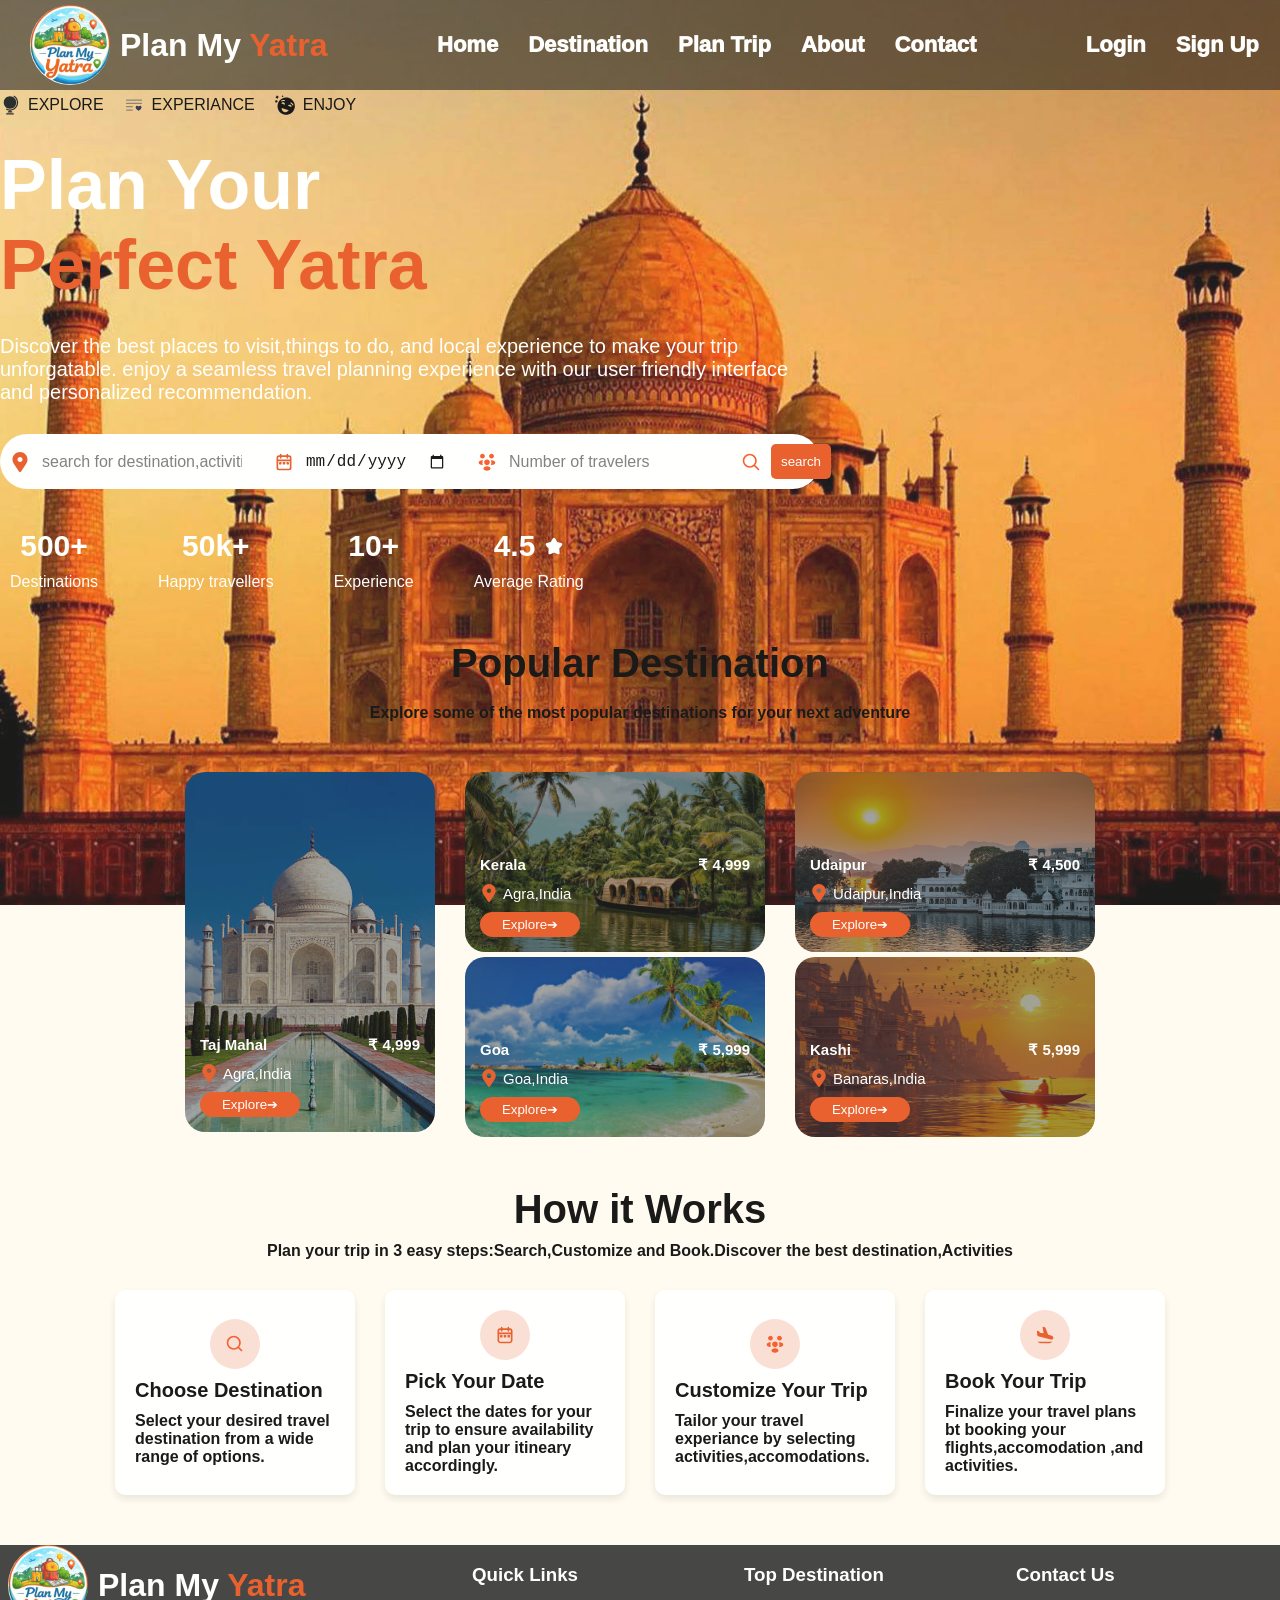
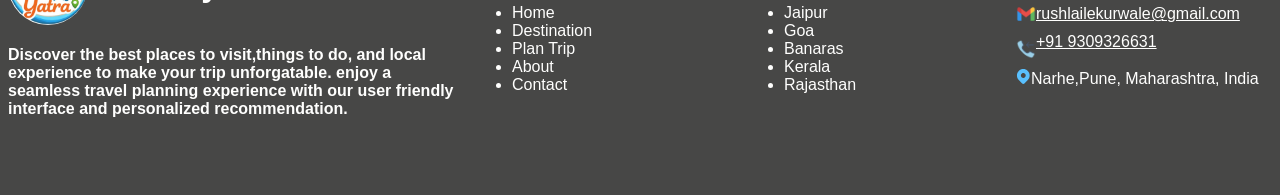
<file: index.html>
<!DOCTYPE html>
<html>

<head>
    <meta charset="UTF-8">
    <meta name="viewport" content="width=device-width, initial-scale=1.0">
    <title>Home</title>
    <link rel="stylesheet" href="./css/style.css">
    <link rel="stylesheet" href="./css/home.css">
    <link rel="stylesheet" href="./css/navbar.css">
    <link rel="stylesheet" href="./css/footer.css">
</head>

<body>
    <div class="main-hero-section">
        <!--Navbar-->
        <div class="main-container">
            <div class="img-container">
                <img src="./images/main-logo.jpg" alt="logo" class="main-logo">
                <h1 class="website-name">Plan My <span style="color: #E65018;">Yatra</span></h1>
            </div>
            <input type="checkbox" id="menu-toggle" class="menu-toggle">
            <label for="menu-toggle" class="hamburger">
                <img src="./images/hamburger.svg" height="30px" width="30px">
            </label>
            <div class="nav-menu">
                <a href="./index.html" class="menu">Home</a>
                <a href="./pages/destination.html" class="menu">Destination</a>
                <a href="./pages/plantrip.html" class="menu">Plan Trip</a>
                <a href="./pages/about.html" class="menu">About</a>
                <a href="./pages/contact.html" class="menu">Contact</a>
            </div>
            <div class="nav-menu">
                <a href="./pages/login.html" class="menu">Login</a>
                <a href="./pages/sign-up.html" class="menu">Sign Up</a>
            </div>
        </div>
        <!--Main Content-->
        <div class="main-content">
            <div class="highlighted-main-text">
                <span class="highlighted-text"><img src="./images/explore.svg" height="20px">EXPLORE</span>
                <span class="highlighted-text"><img src="./images/experience.svg" height="20px">EXPERIANCE</span>
                <span class="highlighted-text"><img src="./images/enjoy.svg.svg" height="20px">ENJOY</span>
            </div>
            <div class="sub-content">
                <span class="heading-1">Plan Your</span>
                <br />
                Perfect Yatra
            </div>
            <div class="main-info">
                Discover the best places to visit,things to do, and local experience to make your trip unforgatable.
                enjoy a seamless travel planning experience with our user friendly interface and personalized
                recommendation.
            </div>
            <div class="destination-container">
                <div class="destination-container-items">
                    <img src="./images/location.svg" alt="location" height="20px">
                    <input class="detination-input" type="text"
                        placeholder="search for destination,activities,or experience">
                </div>
                <div class="destination-container-items">
                    <img src="./images/date.svg" alt="date" height="20px">
                    <input class="detination-input" type="date">
                </div>
                <div class="destination-container-items">
                    <img src="./images/people.svg" alt="people" height="20px">
                    <input class="detination-input" type="number" placeholder="Number of travelers">
                </div>
                <div class="destination-container-items">
                    <img src="./images/search.svg" alt="search" height="20px">
                    <button class="btn-search">search</button>
                </div>
            </div>
            <div class="recommendation">
                <div class="recommendation-item">
                    <span class="recommendation-count">500+</span>
                    <span>Destinations</span>
                </div>
                <div class="recommendation-item">
                    <span class="recommendation-count">50k+</span>
                    <span>Happy travellers</span>
                </div>
                <div class="recommendation-item">
                    <span class="recommendation-count">10+</span>
                    <span>Experience</span>
                </div>
                <div class="recommendation-item">
                    <span class="recommendation-count">4.5 <img src="./images/star.svg" alt="rating"
                            height="20px"></span>
                    <span>Average Rating</span>
                </div>
            </div>
        </div>
        <!--Destination Section-->
        <div class="destination-section">
            <span class="destination-section-heading">Popular Destination</span>
            <br />
            <span class="destination-section-description">Explore some of the most popular destinations for your next
                adventure</span>
            <div class="destination-section-container">
                <div class="destination-section-item-1">
                    <div class="card-info">
                        <div class="card-top-info">
                            <span class="card-name">Taj Mahal</span>
                            <span class="card-price">₹ 4,999</span>
                        </div>
                        <div class="card-bottom-info">
                            <img src="./images/location.svg" alt="location" height="18px">
                            <span>Agra,India</span>
                        </div>
                        <button class="btn-book">Explore➔</button>
                    </div>

                </div>
                <div class="destination-section-item-2">
                    <div class="destination-section-item-2-sub-1">
                        <div class="card-info">
                            <div class="card-top-info">
                                <span class="card-name">Kerala</span>
                                <span class="card-price">₹ 4,999</span>
                            </div>
                            <div class="card-bottom-info">
                                <img src="./images/location.svg" alt="location" height="18px">
                                <span>Agra,India</span>
                            </div>
                            <button class="btn-book">Explore➔</button>
                        </div>
                    </div>
                    <div class="destination-section-item-2-sub-2">
                        <div class="card-info">
                            <div class="card-top-info">
                                <span class="card-name">Goa</span>
                                <span class="card-price">₹ 5,999</span>
                            </div>
                            <div class="card-bottom-info">
                                <img src="./images/location.svg" alt="location" height="18px">
                                <span>Goa,India</span>
                            </div>
                            <button class="btn-book">Explore➔</button>
                        </div>
                    </div>

                </div>
                <div class="destination-section-item-3">
                    <div class="destination-section-item-3-sub-1">
                        <div class="card-info">
                            <div class="card-top-info">
                                <span class="card-name">Udaipur</span>
                                <span class="card-price">₹ 4,500</span>
                            </div>
                            <div class="card-bottom-info">
                                <img src="./images/location.svg" alt="location" height="18px">
                                <span>Udaipur,India</span>
                            </div>
                            <button class="btn-book">Explore➔</button>
                        </div>
                    </div>
                    <div class="destination-section-item-3-sub-2">
                        <div class="card-info">
                            <div class="card-top-info">
                                <span class="card-name">Kashi</span>
                                <span class="card-price">₹ 5,999</span>
                            </div>
                            <div class="card-bottom-info">
                                <img src="./images/location.svg" alt="location" height="18px">
                                <span>Banaras,India</span>
                            </div>
                            <button class="btn-book">Explore➔</button>
                        </div>
                    </div>

                </div>
            </div>
        </div>
        <!--HOW IT WORKS-->

        <div class="work-section-container">
            <span class="work-section-heading">How it Works</span>
            <span class="work-section-description">Plan your trip in 3 easy steps:Search,Customize and Book.Discover the
                best destination,Activities </span>
            <div class="work-section-card-container">
                <div class="work-section-card-container-items">
                    <div class="work-session-card">
                        <img src="./images/search.svg" alt="search" height="20px" class="work-session-img">
                    </div>
                    <span class="work-card-heading">Choose Destination</span>
                    <span>Select your desired travel
                        destination from a wide range of
                        options.</span>
                </div>
                <div class="work-section-card-container-items">
                    <div class="work-session-card">
                        <img src="./images/date.svg" alt="search" height="20px" class="work-session-img">
                    </div>
                    <span class="work-card-heading">Pick Your Date</span>
                    <span>Select the dates for your trip to ensure availability and plan your itineary
                        accordingly.</span>
                </div>
                <div class="work-section-card-container-items">
                    <div class="work-session-card">
                        <img src="./images/people.svg" alt="search" height="20px" class="work-session-img">
                    </div>
                    <span class="work-card-heading">Customize Your Trip</span>
                    <span>Tailor your travel experiance by selecting activities,accomodations.</span>
                </div>
                <div class="work-section-card-container-items">
                    <div class="work-session-card">
                        <img src="./images/flight.svg" alt="search" height="20px" class="work-session-img">
                    </div>
                    <span class="work-card-heading">Book Your Trip</span>
                    <span>Finalize your travel plans bt booking your flights,accomodation ,and activities. </span>
                </div>
            </div>
        </div>
        <!--FOOTER-->
        <div class="footer-main-container">
            <div class="footer-menu-container">
                <div class="footer-child-item-1">
                    <div class="img-container">
                        <img src="./images/main-logo.jpg" alt="logo" class="main-logo">
                        <h1 class="website-name">Plan My <span style="color: #E65018;">Yatra</span></h1>
                    </div>
                    <h4>Discover the best places to visit,things to do, and local experience to make your trip
                        unforgatable. enjoy a seamless travel planning experience with our user friendly interface and
                        personalized recommendation.</h4>
                </div>
                <div class="footer-child-item">
                    <h3>Quick Links</h3>
                    <ul>
                        <li><a class="footer-links" href="./index.html"></a>Home</li>
                        <li><a class="footer-links" href="./pages/destination.html"></a>Destination</li>
                        <li><a class="footer-links" href="./pages/plantrip.html"></a>Plan Trip</li>
                        <li><a class="footer-links" href="./pages/about.html"></a>About</li>
                        <li><a class="footer-links" href="./pages/contact.html"></a>Contact</li>
                    </ul>
                </div>
                <div class="footer-child-item">
                    <h3>Top Destination</h3>
                    <ul>
                        <li><a class="footer-links">Jaipur</a></li>
                        <li><a class="footer-links">Goa</a></li>
                        <li><a class="footer-links">Banaras</a></li>
                        <li><a class="footer-links">Kerala</a></li>
                        <li><a class="footer-links">Rajasthan</a></li>
                    </ul>
                </div>
                <div class="footer-child-item">
                    <h3>Contact Us</h3>
                    <a href="mailto:rushlailekurwale@gmail.com" class="contact-link"><img src="./images/gmail-icon.png"
                            height="20px">rushlailekurwale@gmail.com</a>
                    <a href="tel:+919309326631" class="contact-link">
                        <img src="./images/call-icon.png" height="20px" style="margin-top: 15px;"> +91 9309326631
                    </a>
                    <a><img src="./images/location-icon.svg" style="margin-top: 10px;" height="15px">Narhe,Pune, Maharashtra,
                        India
                    </a>


                </div>
            </div>
        </div>
    </div>
</body>

</html>
</file>
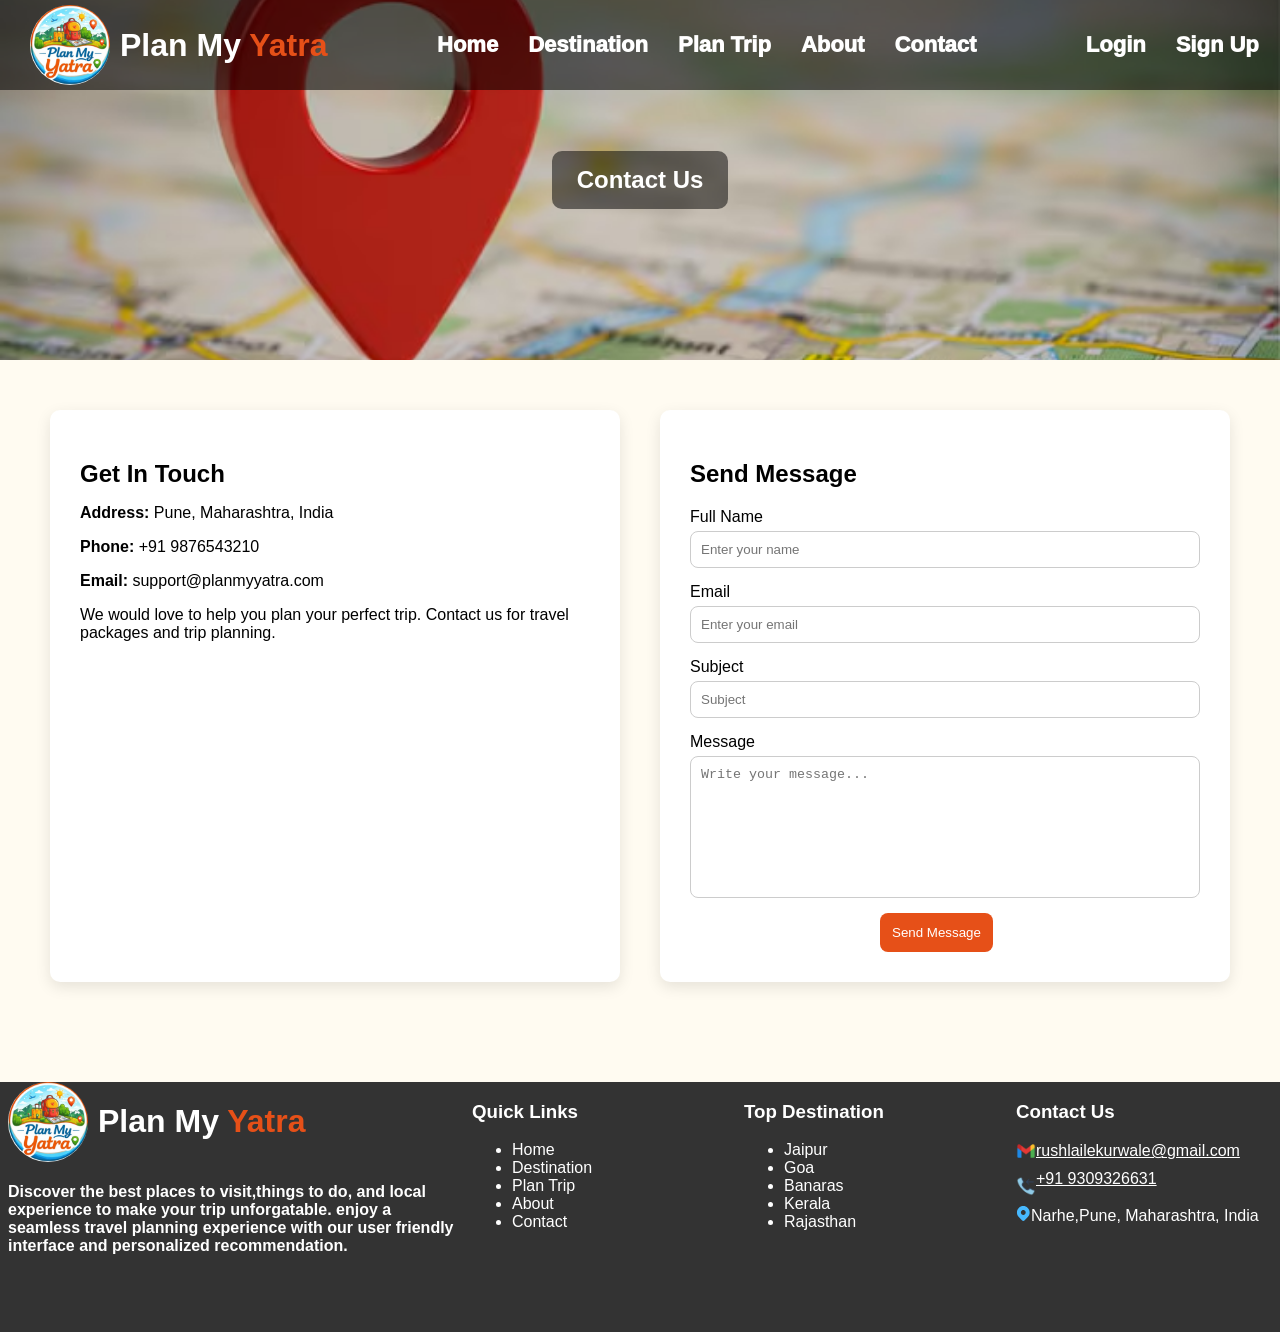
<file: pages/contact.html>
<!DOCTYPE html>
<html lang="en">

<head>
    <meta charset="UTF-8">
    <meta name="viewport" content="width=device-width, initial-scale=1.0">
    <title>Contact Us - Plan My Yatra</title>
    <link rel="stylesheet" href="./../css/style.css">
    <link rel="stylesheet" href="./../css/navbar.css">
    <link rel="stylesheet" href="./../css/footer.css">
    <link rel="stylesheet" href="./../css/contact.css">
</head>

<body>
    <!--Navbar-->
    <div class="main-container">
        <div class="img-container">
            <img src="./../images/main-logo.jpg" alt="logo" class="main-logo">
            <h1 class="website-name">Plan My <span style="color: #E65018;">Yatra</span></h1>
        </div>
        <input type="checkbox" id="menu-toggle" class="menu-toggle">
        <label for="menu-toggle" class="hamburger">
            <img src="./../images/hamburger.svg" height="30px" width="30px">
        </label>
        <div class="nav-menu">
            <a href="./../index.html" class="menu">Home</a>
            <a href="./destination.html" class="menu">Destination</a>
            <a href="./plantrip.html" class="menu">Plan Trip</a>
            <a href="./about.html" class="menu">About</a>
            <a href="./contact.html" class="menu">Contact</a>
        </div>
        <div class="nav-menu">
            <a href="./login.html" class="menu">Login</a>
            <a href="./sign-up.html" class="menu">Sign Up</a>
        </div>
    </div>
    <section class="hero">
        <h1>Contact Us</h1>
    </section>
    <section class="contact-container">
        <div class="contact-info">
            <h2>Get In Touch</h2>
            <p><strong>Address:</strong> Pune, Maharashtra, India</p>
            <p><strong>Phone:</strong> +91 9876543210</p>
            <p><strong>Email:</strong> support@planmyyatra.com</p>
            <p>We would love to help you plan your perfect trip. Contact us for travel packages and trip planning.</p>
        </div>
        <div class="contact-form">
            <h2>Send Message</h2>
            <form>
                <div class="form-group">
                    <label>Full Name</label>
                    <input type="text" placeholder="Enter your name">
                </div>

                <div class="form-group">
                    <label>Email</label>
                    <input type="email" placeholder="Enter your email">
                </div>

                <div class="form-group">
                    <label>Subject</label>
                    <input type="text" placeholder="Subject">
                </div>

                <div class="form-group">
                    <label>Message</label>
                    <textarea placeholder="Write your message..."></textarea>
                </div>

                <button class="btn">Send Message</button>
            </form>
        </div>
    </section>
    <!--FOOTER-->
    <div class="footer-main-container">
        <div class="footer-menu-container">
            <div class="footer-child-item-1">
                <div class="img-container">
                    <img src="./../images/main-logo.jpg" alt="logo" class="main-logo">
                    <h1 class="website-name">Plan My <span style="color: #E65018;">Yatra</span></h1>
                </div>
                <h4>Discover the best places to visit,things to do, and local experience to make your trip
                    unforgatable. enjoy a seamless travel planning experience with our user friendly interface and
                    personalized recommendation.</h4>
            </div>
            <div class="footer-child-item">
                <h3>Quick Links</h3>
                <ul>
                    <li><a class="footer-links" href="./../index.html"></a>Home</li>
                    <li><a class="footer-links" href="./destination.html"></a>Destination</li>
                    <li><a class="footer-links" href="./plantrip.html"></a>Plan Trip</li>
                    <li><a class="footer-links" href="./about.html"></a>About</li>
                    <li><a class="footer-links" href="./contact.html"></a>Contact</li>
                </ul>
            </div>
            <div class="footer-child-item">
                <h3>Top Destination</h3>
                <ul>
                    <li><a class="footer-links">Jaipur</a></li>
                    <li><a class="footer-links">Goa</a></li>
                    <li><a class="footer-links">Banaras</a></li>
                    <li><a class="footer-links">Kerala</a></li>
                    <li><a class="footer-links">Rajasthan</a></li>
                </ul>
            </div>
            <div class="footer-child-item">
                <h3>Contact Us</h3>
                <a href="mailto:rushlailekurwale@gmail.com" class="contact-link"><img src="./../images/gmail-icon.png"
                        height="20px">rushlailekurwale@gmail.com</a>
                <a href="tel:+919309326631" class="contact-link">
                    <img src="./../images/call-icon.png" height="20px" style="margin-top: 15px;"> +91 9309326631
                </a>
                <a><img src="./../images/location-icon.svg" style="margin-top: 10px;" height="15px">Narhe,Pune,
                    Maharashtra,
                    India
                </a>
            </div>
        </div>
    </div>
</body>

</html>
</file>
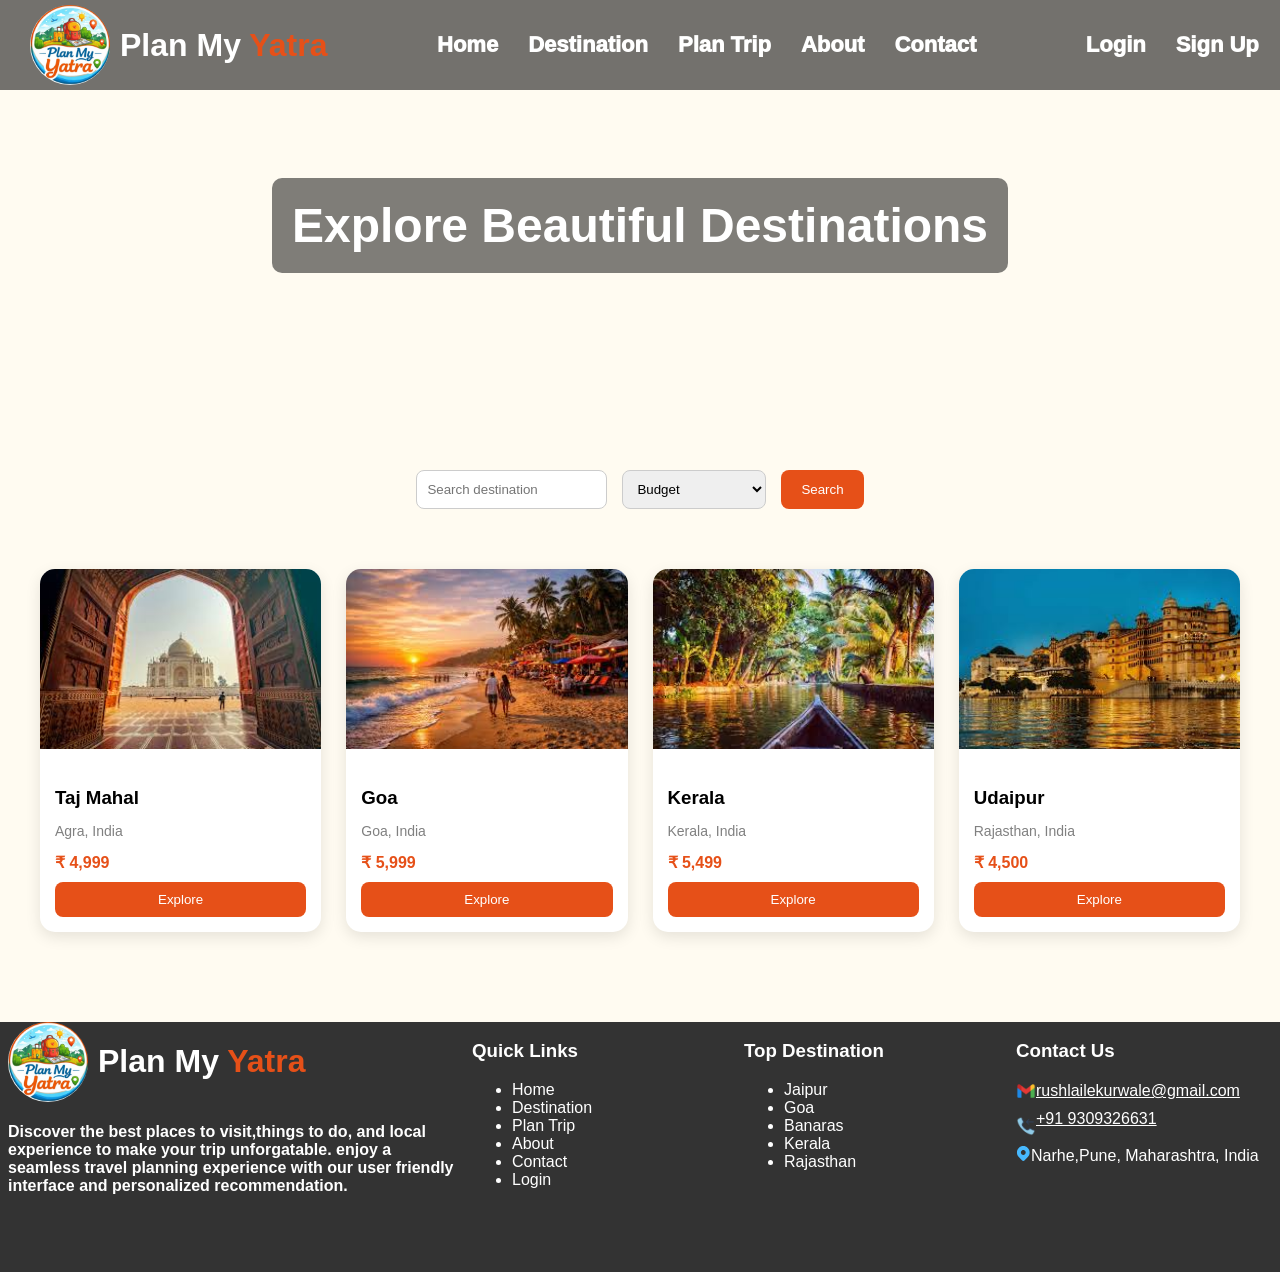
<file: pages/destination.html>
<!DOCTYPE html>
<html lang="en">

<head>
    <meta charset="UTF-8">
    <meta name="viewport" content="width=device-width, initial-scale=1.0">
    <title>Plan My Yatra - Destinations</title>
    <link rel="stylesheet" href="./../css/style.css">
    <link rel="stylesheet" href="./../css/navbar.css">
    <link rel="stylesheet" href="./../css/footer.css">
    <link rel="stylesheet" href="./../css/destination.css">
</head>

<body>
    <div class="main-hero-section">
        <!--Navbar-->
        <div class="main-container">
            <div class="img-container">
                <img src="./../images/main-logo.jpg" alt="logo" class="main-logo">
                <h1 class="website-name">Plan My <span style="color: #E65018;">Yatra</span></h1>
            </div>
            <input type="checkbox" id="menu-toggle" class="menu-toggle">
            <label for="menu-toggle" class="hamburger">
                <img src="./../images/hamburger.svg" height="30px" width="30px">
            </label>
            <div class="nav-menu">
                <a href="./../index.html" class="menu">Home</a>
                <a href="./destination.html" class="menu">Destination</a>
                <a href="./plantrip.html" class="menu">Plan Trip</a>
                <a href="./about.html" class="menu">About</a>
                <a href="./contact.html" class="menu">Contact</a>
            </div>
            <div class="nav-menu">
                <a href="./login.html" class="menu">Login</a>
                <a href="./sign-up.html" class="menu">Sign Up</a>
            </div>
        </div>
        <section class="hero">
            <h1>Explore Beautiful Destinations</h1>
        </section>

        <div class="filter">
            <input type="text" placeholder="Search destination">
            <select>
                <option>Budget</option>
                <option>₹ 0 - ₹ 5000</option>
                <option>₹ 5000 - ₹ 10000</option>
            </select>
            <button>Search</button>
        </div>

        <div class="container">

            <div class="card">
                <img src="./../images/tajmahall.jpg">
                <div class="card-content">
                    <h3>Taj Mahal</h3>
                    <p>Agra, India</p>
                    <span class="price">₹ 4,999</span>
                    <button class="btn">Explore</button>
                </div>
            </div>

            <div class="card">
                <img src="./../images/goaa.jpg">
                <div class="card-content">
                    <h3>Goa</h3>
                    <p>Goa, India</p>
                    <span class="price">₹ 5,999</span>
                    <button class="btn">Explore</button>
                </div>
            </div>

            <div class="card">
                <img src="./../images/keralaa.jpg">
                <div class="card-content">
                    <h3>Kerala</h3>
                    <p>Kerala, India</p>
                    <span class="price">₹ 5,499</span>
                    <button class="btn">Explore</button>
                </div>
            </div>

            <div class="card">
                <img src="./../images/udaipurr.jpg">
                <div class="card-content">
                    <h3>Udaipur</h3>
                    <p>Rajasthan, India</p>
                    <span class="price">₹ 4,500</span>
                    <button class="btn">Explore</button>
                </div>
            </div>

        </div>
        <!--FOOTER-->
        <div class="footer-main-container">
            <div class="footer-menu-container">
                <div class="footer-child-item-1">
                    <div class="img-container">
                        <img src="./../images/main-logo.jpg" alt="logo" class="main-logo">
                        <h1 class="website-name">Plan My <span style="color: #E65018;">Yatra</span></h1>
                    </div>
                    <h4>Discover the best places to visit,things to do, and local experience to make your trip
                        unforgatable. enjoy a seamless travel planning experience with our user friendly interface and
                        personalized recommendation.</h4>
                </div>
                <div class="footer-child-item">
                    <h3>Quick Links</h3>
                    <ul>
                        <li><a class="footer-links" href="./../index.html"></a>Home</li>
                        <li><a class="footer-links" href="./destination.html"></a>Destination</li>
                        <li><a class="footer-links" href="./plantrip.html"></a>Plan Trip</li>
                        <li><a class="footer-links" href="./about.html"></a>About</li>
                        <li><a class="footer-links" href="./contact.html"></a>Contact</li>
                        <li><a class="footer-links" href="./login.html"></a>Login</li>
                    </ul>
                </div>
                <div class="footer-child-item">
                    <h3>Top Destination</h3>
                    <ul>
                        <li><a class="footer-links">Jaipur</a></li>
                        <li><a class="footer-links">Goa</a></li>
                        <li><a class="footer-links">Banaras</a></li>
                        <li><a class="footer-links">Kerala</a></li>
                        <li><a class="footer-links">Rajasthan</a></li>
                    </ul>
                </div>
                <div class="footer-child-item">
                    <h3>Contact Us</h3>
                    <a href="mailto:rushlailekurwale@gmail.com" class="contact-link"><img
                            src="./../images/gmail-icon.png" height="20px">rushlailekurwale@gmail.com</a>
                    <a href="tel:+919309326631" class="contact-link">
                        <img src="./../images/call-icon.png" height="20px" style="margin-top: 15px;"> +91 9309326631
                    </a>
                    <a><img src="./../images/location-icon.svg" style="margin-top: 10px;" height="15px">Narhe,Pune,
                        Maharashtra,
                        India
                    </a>
                </div>
            </div>
        </div>
</body>

</html>
</file>
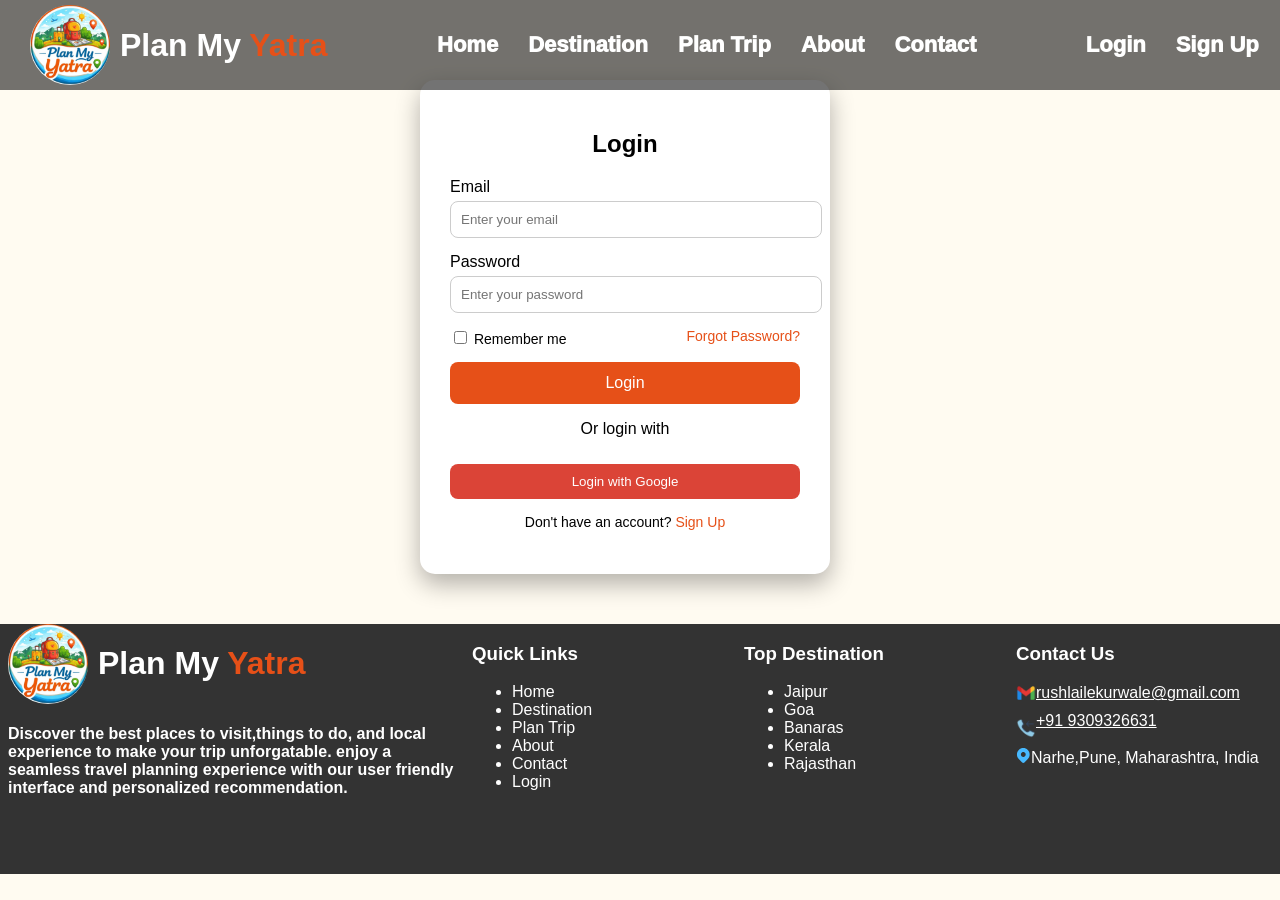
<file: pages/login.html>
<!DOCTYPE html>
<html lang="en">

<head>
    <meta charset="UTF-8">
    <meta name="viewport" content="width=device-width, initial-scale=1.0">
    <title>login-Plan My Yatra</title>
    <link rel="stylesheet" href="./../css/style.css">
    <link rel="stylesheet" href="./../css/navbar.css">
    <link rel="stylesheet" href="./../css/footer.css">
    <link rel="stylesheet" href="./../css/login.css">
</head>

<body>
    <!--Navbar-->
    <div class="main-container">
        <div class="img-container">
            <img src="./../images/main-logo.jpg" alt="logo" class="main-logo">
            <h1 class="website-name">Plan My <span style="color: #E65018;">Yatra</span></h1>
        </div>
        <input type="checkbox" id="menu-toggle" class="menu-toggle">
        <label for="menu-toggle" class="hamburger">
            <img src="./../images/hamburger.svg" height="30px" width="30px">
        </label>
        <div class="nav-menu">
            <a href="./../index.html" class="menu">Home</a>
            <a href="./destination.html" class="menu">Destination</a>
            <a href="./plantrip.html" class="menu">Plan Trip</a>
            <a href="./about.html" class="menu">About</a>
            <a href="./contact.html" class="menu">Contact</a>
        </div>
        <div class="nav-menu">
            <a href="./login.html" class="menu">Login</a>
            <a href="./sign-up.html" class="menu">Sign Up</a>
        </div>
    </div>
    <div class="login-container">
        <h2>Login</h2>
        <form>
            <div class="form-group">
                <label>Email</label>
                <input type="email" placeholder="Enter your email">
            </div>

            <div class="form-group">
                <label>Password</label>
                <input type="password" placeholder="Enter your password">
            </div>

            <div class="options">
                <label><input type="checkbox"> Remember me</label>
                <a href="#">Forgot Password?</a>
            </div>
            <button class="btn">Login</button>
        </form>
        <div class="social-login">
            <p>Or login with</p>
            <button class="google">Login with Google</button>
        </div>

        <div class="register">
            <p>Don't have an account? <a href="#">Sign Up</a></p>
        </div>
    </div>
    <!--FOOTER-->
    <div class="footer-main-container">
        <div class="footer-menu-container">
            <div class="footer-child-item-1">
                <div class="img-container">
                    <img src="./../images/main-logo.jpg" alt="logo" class="main-logo">
                    <h1 class="website-name">Plan My <span style="color: #E65018;">Yatra</span></h1>
                </div>
                <h4>Discover the best places to visit,things to do, and local experience to make your trip
                    unforgatable. enjoy a seamless travel planning experience with our user friendly interface and
                    personalized recommendation.</h4>
            </div>
            <div class="footer-child-item">
                <h3>Quick Links</h3>
                <ul>
                    <li><a class="footer-links" href="./../index.html"></a>Home</li>
                    <li><a class="footer-links" href="./destination.html"></a>Destination</li>
                    <li><a class="footer-links" href="./plantrip.html"></a>Plan Trip</li>
                    <li><a class="footer-links" href="./about.html"></a>About</li>
                    <li><a class="footer-links" href="./contact.html"></a>Contact</li>
                    <li><a class="footer-links" href="./login.html"></a>Login</li>
                </ul>
            </div>
            <div class="footer-child-item">
                <h3>Top Destination</h3>
                <ul>
                    <li><a class="footer-links">Jaipur</a></li>
                    <li><a class="footer-links">Goa</a></li>
                    <li><a class="footer-links">Banaras</a></li>
                    <li><a class="footer-links">Kerala</a></li>
                    <li><a class="footer-links">Rajasthan</a></li>
                </ul>
            </div>
            <div class="footer-child-item">
                <h3>Contact Us</h3>
                <a href="mailto:rushlailekurwale@gmail.com" class="contact-link"><img src="./../images/gmail-icon.png"
                        height="20px">rushlailekurwale@gmail.com</a>
                <a href="tel:+919309326631" class="contact-link">
                    <img src="./../images/call-icon.png" height="20px" style="margin-top: 15px;"> +91 9309326631
                </a>
                <a><img src="./../images/location-icon.svg" style="margin-top: 10px;" height="15px">Narhe,Pune,
                    Maharashtra,
                    India
                </a>
            </div>
        </div>
    </div>
</body>

</html>
</file>
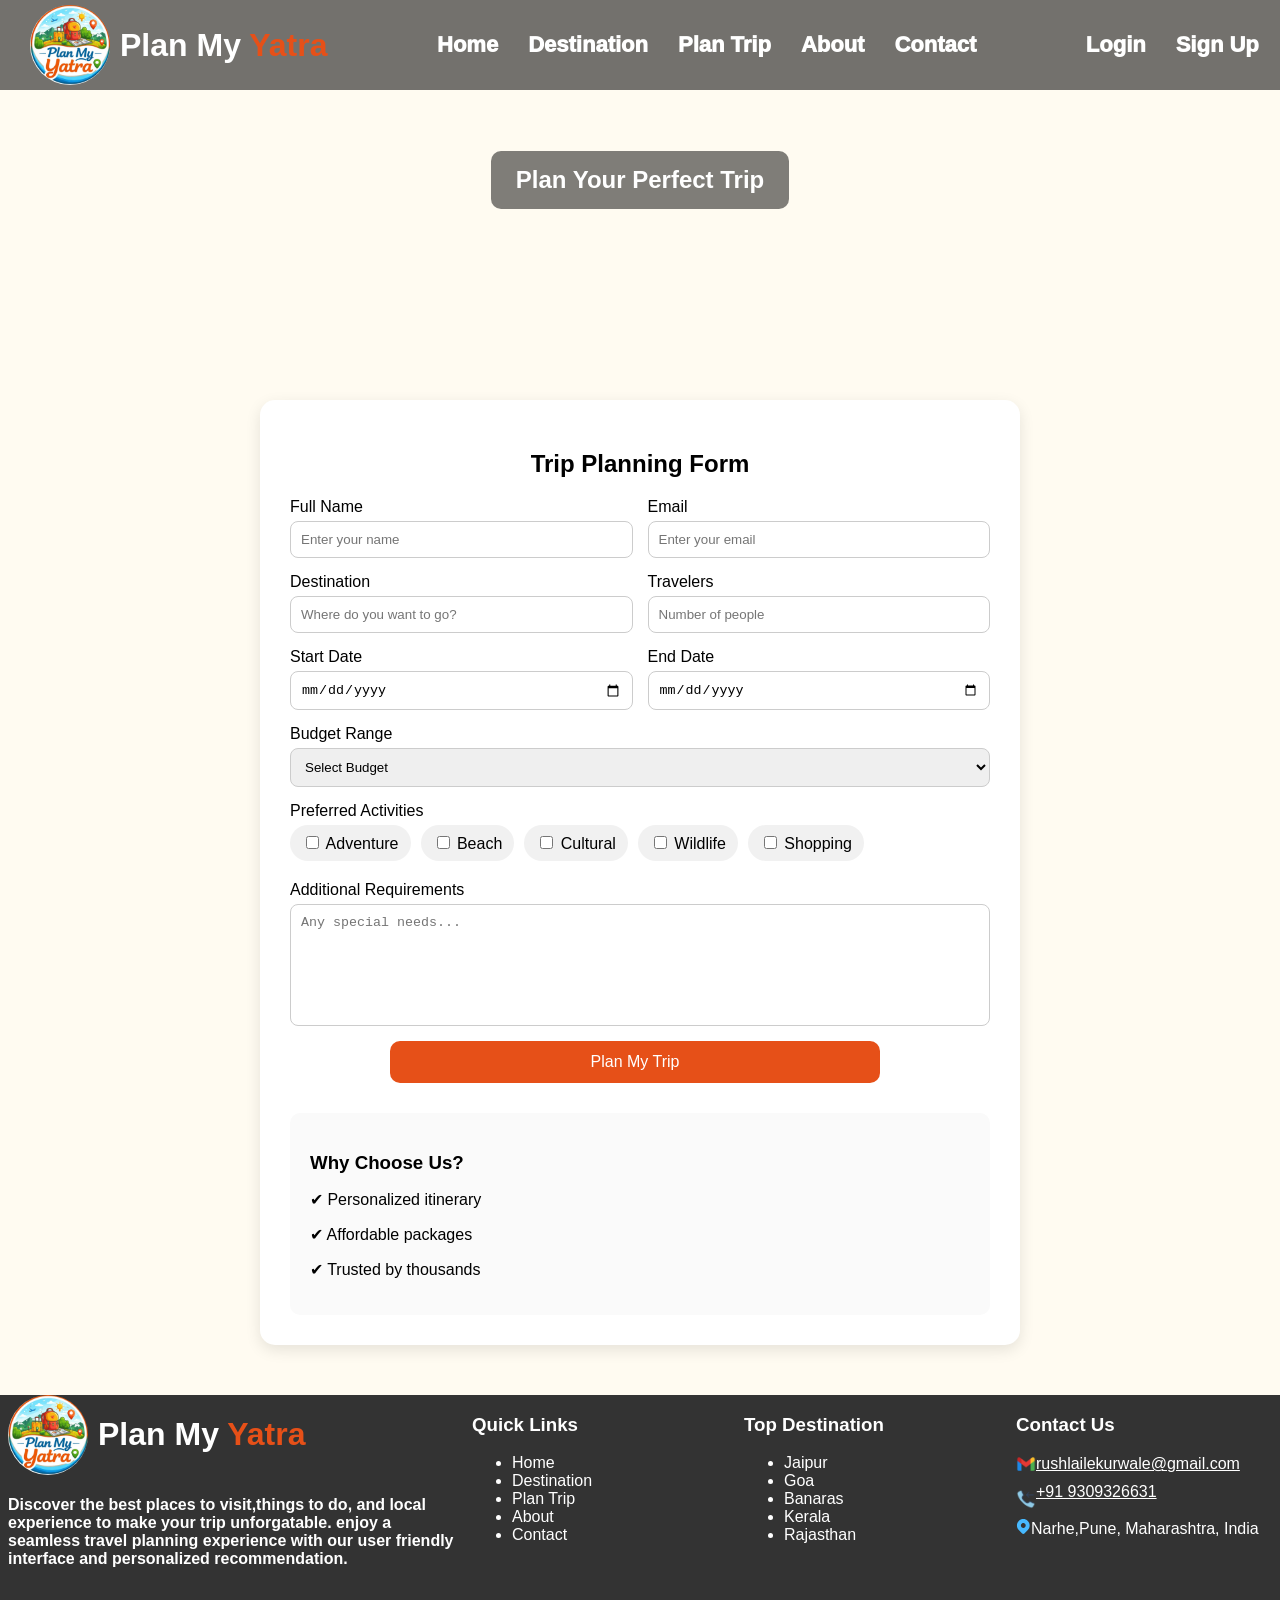
<file: pages/plantrip.html>
<!DOCTYPE html>
<html lang="en">

<head>
  <meta charset="UTF-8">
  <meta name="viewport" content="width=device-width, initial-scale=1.0">
  <title>Plan My Yatra - Plan Trip</title>
  <link rel="stylesheet" href="./../css/style.css">
  <link rel="stylesheet" href="./../css/navbar.css">
  <link rel="stylesheet" href="./../css/footer.css">
  <link rel="stylesheet" href="./../css/plantrip.css">
</head>

<body>
  <div class="main-hero-section">
    <!--Navbar-->
    <div class="main-container">
      <div class="img-container">
        <img src="./../images/main-logo.jpg" alt="logo" class="main-logo">
        <h1 class="website-name">Plan My <span style="color: #E65018;">Yatra</span></h1>
      </div>
      <input type="checkbox" id="menu-toggle" class="menu-toggle">
      <label for="menu-toggle" class="hamburger">
        <img src="./../images/hamburger.svg" height="30px" width="30px">
      </label>
      <div class="nav-menu">
        <a href="./../index.html" class="menu">Home</a>
        <a href="./destination.html" class="menu">Destination</a>
        <a href="./plantrip.html" class="menu">Plan Trip</a>
        <a href="./about.html" class="menu">About</a>
        <a href="./contact.html" class="menu">Contact</a>
      </div>
      <div class="nav-menu">
        <a href="./login.html" class="menu">Login</a>
        <a href="./sign-up.html" class="menu">Sign Up</a>
      </div>
    </div>
    <section class="hero">
      <h1>Plan Your Perfect Trip</h1>
    </section>

    <section class="form-section">
      <h2>Trip Planning Form</h2>
      <form>

        <div class="row">
          <div class="form-group">
            <label>Full Name</label>
            <input type="text" placeholder="Enter your name">
          </div>

          <div class="form-group">
            <label>Email</label>
            <input type="email" placeholder="Enter your email">
          </div>
        </div>

        <div class="row">
          <div class="form-group">
            <label>Destination</label>
            <input type="text" placeholder="Where do you want to go?">
          </div>

          <div class="form-group">
            <label>Travelers</label>
            <input type="number" placeholder="Number of people">
          </div>
        </div>

        <div class="row">
          <div class="form-group">
            <label>Start Date</label>
            <input type="date">
          </div>

          <div class="form-group">
            <label>End Date</label>
            <input type="date">
          </div>
        </div>

        <div class="form-group">
          <label>Budget Range</label>
          <select>
            <option>Select Budget</option>
            <option>₹ 5,000 - ₹ 10,000</option>
            <option>₹ 10,000 - ₹ 25,000</option>
            <option>₹ 25,000+</option>
          </select>
        </div>

        <div class="form-group">
          <label>Preferred Activities</label>
          <div class="checkbox-group">
            <label><input type="checkbox"> Adventure</label>
            <label><input type="checkbox"> Beach</label>
            <label><input type="checkbox"> Cultural</label>
            <label><input type="checkbox"> Wildlife</label>
            <label><input type="checkbox"> Shopping</label>
          </div>
        </div>

        <div class="form-group">
          <label>Additional Requirements</label>
          <textarea placeholder="Any special needs..."></textarea>
        </div>
        <button class="btn">Plan My Trip</button>
      </form>
      <div class="summary">
        <h3>Why Choose Us?</h3>
        <p>✔ Personalized itinerary</p>
        <p>✔ Affordable packages</p>
        <p>✔ Trusted by thousands</p>
      </div>

    </section>
    <!--FOOTER-->
    <div class="footer-main-container">
      <div class="footer-menu-container">
        <div class="footer-child-item-1">
          <div class="img-container">
            <img src="./../images/main-logo.jpg" alt="logo" class="main-logo">
            <h1 class="website-name">Plan My <span style="color: #E65018;">Yatra</span></h1>
          </div>
          <h4>Discover the best places to visit,things to do, and local experience to make your trip
            unforgatable. enjoy a seamless travel planning experience with our user friendly interface and
            personalized recommendation.</h4>
        </div>
        <div class="footer-child-item">
          <h3>Quick Links</h3>
          <ul>
            <li><a class="footer-links" href="./../index.html"></a>Home</li>
            <li><a class="footer-links" href="./destination.html"></a>Destination</li>
            <li><a class="footer-links" href="./plantrip.html"></a>Plan Trip</li>
            <li><a class="footer-links" href="./about.html"></a>About</li>
            <li><a class="footer-links" href="./contact.html"></a>Contact</li>
          </ul>
        </div>
        <div class="footer-child-item">
          <h3>Top Destination</h3>
          <ul>
            <li><a class="footer-links">Jaipur</a></li>
            <li><a class="footer-links">Goa</a></li>
            <li><a class="footer-links">Banaras</a></li>
            <li><a class="footer-links">Kerala</a></li>
            <li><a class="footer-links">Rajasthan</a></li>
          </ul>
        </div>
        <div class="footer-child-item">
          <h3>Contact Us</h3>
          <a href="mailto:rushlailekurwale@gmail.com" class="contact-link"><img src="./../images/gmail-icon.png"
              height="20px">rushlailekurwale@gmail.com</a>
          <a href="tel:+919309326631" class="contact-link">
            <img src="./../images/call-icon.png" height="20px" style="margin-top: 15px;"> +91 9309326631
          </a>
          <a><img src="./../images/location-icon.svg" style="margin-top: 10px;" height="15px">Narhe,Pune,
            Maharashtra,
            India
          </a>
        </div>
      </div>
    </div>
</body>

</html>
</file>
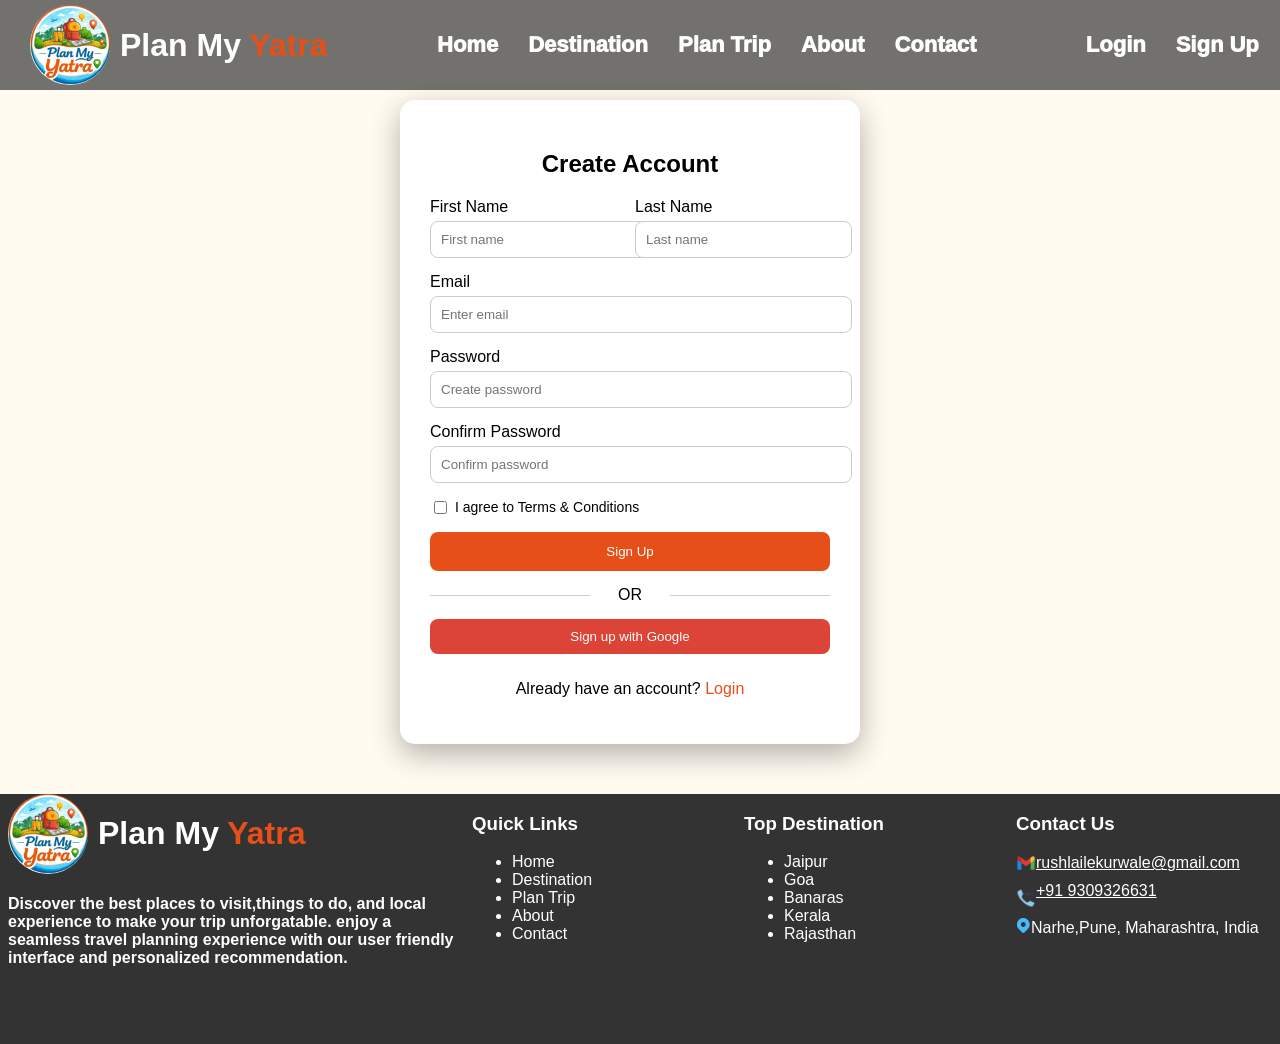
<file: pages/sign-up.html>
<!DOCTYPE html>
<html lang="en">

<head>
    <meta charset="UTF-8">
    <meta name="viewport" content="width=device-width, initial-scale=1.0">
    <title>Signup-Plan My Yatra</title>
    <link rel="stylesheet" href="./../css/style.css">
    <link rel="stylesheet" href="./../css/navbar.css">
    <link rel="stylesheet" href="./../css/footer.css">
    <link rel="stylesheet" href="./../css/sign-up.css">
</head>

<body>
    <!--Navbar-->
    <div class="main-container">
        <div class="img-container">
            <img src="./../images/main-logo.jpg" alt="logo" class="main-logo">
            <h1 class="website-name">Plan My <span style="color: #E65018;">Yatra</span></h1>
        </div>
        <input type="checkbox" id="menu-toggle" class="menu-toggle">
        <label for="menu-toggle" class="hamburger">
            <img src="./../images/hamburger.svg" height="30px" width="30px">
        </label>
        <div class="nav-menu">
            <a href="./../index.html" class="menu">Home</a>
            <a href="./destination.html" class="menu">Destination</a>
            <a href="./plantrip.html" class="menu">Plan Trip</a>
            <a href="./about.html" class="menu">About</a>
            <a href="./contact.html" class="menu">Contact</a>
        </div>
        <div class="nav-menu">
            <a href="./login.html" class="menu">Login</a>
            <a href="./sign-up.html" class="menu">Sign Up</a>
        </div>
    </div>
    <div class="signup-box">
        <h2>Create Account</h2>
        <form>
            <div class="row">
                <div class="form-group">
                    <label>First Name</label>
                    <input type="text" placeholder="First name" required>
                </div>

                <div class="form-group">
                    <label>Last Name</label>
                    <input type="text" placeholder="Last name" required>
                </div>
            </div>

            <div class="form-group">
                <label>Email</label>
                <input type="email" placeholder="Enter email" required>
            </div>

            <div class="form-group">
                <label>Password</label>
                <input type="password" placeholder="Create password" required>
            </div>

            <div class="form-group">
                <label>Confirm Password</label>
                <input type="password" placeholder="Confirm password" required>
            </div>

            <div class="checkbox">
                <input type="checkbox" required>
                <label>I agree to Terms & Conditions</label>
            </div>

            <button class="btn">Sign Up</button>
        </form>
        <div class="divider">OR</div>

        <button class="social-btn google">Sign up with Google</button>
        <div class="login-link">
            <p>Already have an account? <a href="#">Login</a></p>
        </div>
    </div>
    <!--FOOTER-->
    <div class="footer-main-container">
        <div class="footer-menu-container">
            <div class="footer-child-item-1">
                <div class="img-container">
                    <img src="./../images/main-logo.jpg" alt="logo" class="main-logo">
                    <h1 class="website-name">Plan My <span style="color: #E65018;">Yatra</span></h1>
                </div>
                <h4>Discover the best places to visit,things to do, and local experience to make your trip
                    unforgatable. enjoy a seamless travel planning experience with our user friendly interface and
                    personalized recommendation.</h4>
            </div>
            <div class="footer-child-item">
                <h3>Quick Links</h3>
                <ul>
                    <li><a class="footer-links" href="./../index.html"></a>Home</li>
                    <li><a class="footer-links" href="./destination.html"></a>Destination</li>
                    <li><a class="footer-links" href="./plantrip.html"></a>Plan Trip</li>
                    <li><a class="footer-links" href="./about.html"></a>About</li>
                    <li><a class="footer-links" href="./contact.html"></a>Contact</li>
                </ul>
            </div>
            <div class="footer-child-item">
                <h3>Top Destination</h3>
                <ul>
                    <li><a class="footer-links">Jaipur</a></li>
                    <li><a class="footer-links">Goa</a></li>
                    <li><a class="footer-links">Banaras</a></li>
                    <li><a class="footer-links">Kerala</a></li>
                    <li><a class="footer-links">Rajasthan</a></li>
                </ul>
            </div>
            <div class="footer-child-item">
                <h3>Contact Us</h3>
                <a href="mailto:rushlailekurwale@gmail.com" class="contact-link"><img src="./../images/gmail-icon.png"
                        height="20px">rushlailekurwale@gmail.com</a>
                <a href="tel:+919309326631" class="contact-link">
                    <img src="./../images/call-icon.png" height="20px" style="margin-top: 15px;"> +91 9309326631
                </a>
                <a><img src="./../images/location-icon.svg" style="margin-top: 10px;" height="15px">Narhe,Pune,
                    Maharashtra,
                    India
                </a>
            </div>
        </div>
    </div>
</body>

</html>
</file>
<file: css/style.css>
body {
    background-color:#fffbf1;
    margin: 0;
    padding: 0;
    font-family: Arial, Helvetica, sans-serif;
}
</file>
<file: css/home.css>
.main-hero-section {
    background-image: url(../images/bg-img-1.jpg);
    background-size: cover;
    background-position: center;
    height: 100vh;
    padding-top: 5px;
    opacity: 0.9;
}

.main.content {
    margin-left: 6%;
    margin-top: 80px;
}

.sub-content {
    font-size: 70px;
    font-weight: 900;
    color: #E65018;
    font-family: 'Trebuchet MS', 'Lucida Sans Unicode', 'Lucida Grande', 'Lucida Sans', Arial, sans-serif;
    margin-bottom: 30px;

}

.highlighted-main-text {
    color: black;
    display: flex;
    flex-direction: row;
    margin-top: 30px;
    margin-bottom: 30px;
}

.highlighted-text {
    padding-right: 20px;
    padding-top: 60px;
    display: flex;
    flex-direction: row;
    align-items: center;
    gap: 8px;

}

.heading-1 {
    color: white;
}

.main-info {
    color: white;
    font-size: 20px;
    width: 800px;
    font-family: 'Trebuchet MS', 'Lucida Sans Unicode', 'Lucida Grande', 'Lucida Sans', Arial, sans-serif;
}

.destination-container {
    display: flex;
    flex-direction: row;
    justify-content: space-evenly;
    gap: 30px;
    margin-top: 30px;
    width: 800px;
    background-color: white;
    padding: 10px;
    border-radius: 30px;
}

.destination-container-items {
    display: flex;
    flex-direction: row;
    align-items: center;
    gap: 10px;
}

.detination-input {
    border: none;
    outline: none;
    font-size: 16px;
}

.btn-search {
    background-color: #E65018;
    color: white;
    border: none;
    padding: 10px 10px;
    border-radius: 5px;
    cursor: pointer;
}

.recommendation {
    margin-top: 30px;
    color: white;
    display: flex;
    flex-direction: row;
    align-items: center;
    gap: 50px;
}

.recommendation-item {
    display: flex;
    align-items: center;
    flex-direction: column;
    gap: 10px;
    margin-top: 10px;
    margin-left: 10px;

}

.recommendation-count {
    font-size: 30px;
    font-weight: 700;
    font-family: 'Trebuchet MS', 'Lucida Sans Unicode', 'Lucida Grande', 'Lucida Sans', Arial, sans-serif;
}

.destination-section {
    display: flex;
    flex-direction: column;
    align-items: center;
    margin-top: 50px;
    font-weight: 700;
    font-family: 'Trebuchet MS', 'Lucida Sans Unicode', 'Lucida Grande', 'Lucida Sans', Arial, sans-serif;

}

.destination-section-heading {
    font-size: 40px;
}

.destination-section-container {
    display: flex;
    flex-direction: row;
    gap: 30px;
    margin-top: 30px;
}

.destination-section-item-1 {
    background-image: linear-gradient(rgba(0, 0, 0, 0.4), rgba(0, 0, 0, 0.4)), url(./../images/tajmahal.jpg);
    background-size: cover;
    background-position: center;
    height: 360px;
    width: 250px;
    margin-top: 20px;
    border-radius: 20px;
    display: flex;
    flex-direction: column;
    justify-content: flex-end;
}

.card-info {
    padding: 15px;
    display: flex;
    flex-direction: column;
    gap: 10px;
}

.card-top-info {
    display: flex;
    flex-direction: row;
    justify-content: space-between;
    gap: 10px;
}

.card-name {
    color: white;
    font-size: 15px;
    font-weight: 700;
}

.card-price {
    color: white;
    font-size: 15px;
    font-weight: 700;
}

.card-bottom-info {
    color: white;
    font-size: 15px;
    display: flex;
    align-items: center;
    font-weight: 400;
    gap: 5px;
}

.btn-book {
    background-color: #E65018;
    color: white;
    border: none;
    padding: 5px 5px;
    width: 100px;
    border-radius: 20px;
    cursor: pointer;
}

.destination-section-item-2 {
    display: flex;
    flex-direction: column;
    gap: 5px;
}

.destination-section-item-2-sub-1 {
    background-image: linear-gradient(rgba(0, 0, 0, 0.4), rgba(0, 0, 0, 0.4)), url(./../images/kerala.jpg);
    background-size: cover;
    background-position: center;
    height: 180px;
    width: 300px;
    margin-top: 20px;
    border-radius: 20px;
    display: flex;
    flex-direction: column;
    justify-content: flex-end;
}


.destination-section-item-2-sub-2 {
    background-image: linear-gradient(rgba(0, 0, 0, 0.4), rgba(0, 0, 0, 0.4)), url(./../images/goa.jpg);
    background-size: cover;
    background-position: center;
    height: 180px;
    width: 300px;
    border-radius: 20px;
    display: flex;
    flex-direction: column;
    justify-content: flex-end;
}

.destination-section-item-3 {
    display: flex;
    flex-direction: column;
    gap: 5px;
}

.destination-section-item-3-sub-1 {
    background-image: linear-gradient(rgba(0, 0, 0, 0.4), rgba(0, 0, 0, 0.4)), url(./../images/udaipur.jpg);
    background-size: cover;
    background-position: center;
    height: 180px;
    width: 300px;
    margin-top: 20px;
    border-radius: 20px;
    display: flex;
    flex-direction: column;
    justify-content: flex-end;
}

.destination-section-item-3-sub-2 {
    background-image: linear-gradient(rgba(0, 0, 0, 0.4), rgba(0, 0, 0, 0.4)), url(./../images/kashi.jpg);
    background-size: cover;
    background-position: center;
    height: 180px;
    width: 300px;
    border-radius: 20px;
    display: flex;
    flex-direction: column;
    justify-content: flex-end;
}

.work-section-container {
    display: flex;
    flex-direction: column;
    align-items: center;
    font-weight: 700;
    margin-top: 50px;
    font-family: 'Trebuchet MS', 'Lucida Sans Unicode', 'Lucida Grande', 'Lucida Sans', Arial, sans-serif;
}

.work-section-heading {
    font-size: 40px;
    font-weight: 700;
}

.work-card-heading {
    font-size: 20px;
    font-weight: 700;
}

.work-section-description {
    margin-top: 10px;
    font-weight: 700;
}

.work-section-card-container {
    display: flex;
    flex-direction: row;
    justify-content: space-evenly;
    gap: 30px;
    margin-top: 30px;
    margin-right: 100px;
    margin-left: 100px;
}

.work-section-card-container-items {
    display: flex;
    flex-direction: column;
    justify-content: center;
    gap: 10px;
    background-color: white;
    padding: 20px;
    border-radius: 10px;
    width: 200px;
    box-shadow: 0px 4px 8px rgba(0, 0, 0, 0.1);
}
.work-section-card-container-items:hover {
    border: 1px solid #E65018;
    transition: border 0.6s ease;
}
.work-session-card {
    display: flex;
    flex-direction: row;
    justify-content: center;
}
.work-session-img {
    background-color: #fadcd1;
    padding: 15px;
    border-radius: 50%;
}
@media screen and (max-width: 768px) {
    .main-hero-section {
        min-height: 100vh;
    }
    .sub-content {
        font-size: 38px;
    }
    .main-info {
        width: 100%;
        font-size: 14px;
    }
    .destination-container {
        flex-direction: column;
        width: 90%;
        border-radius: 10px;
    }
    .detination-input {
        width: 100%;
    }
    .btn-search {
        width: 100%;
        padding: 15px;
    }
    .recommendation {
        flex-wrap: wrap;
    }
    .destination-section{
        margin-top: 100px;
    }
    .destination-section-heading {
        font-size: 30px;
    }
    .destination-section-description {
        font-size: 14px;
        padding: 0 20px;
    }
    .destination-section-container {
        flex-direction: column;
        align-items: center;
    }
    .work-section-heading {
        font-size: 30px;
    }
    .work-section-description {
        font-size: 14px;
        padding: 0 20px;
    }
    .work-section-card-container {
        flex-direction: column;
    }
    
}
</file>
<file: css/navbar.css>
.main-container {
    display: flex;
    flex-direction: row;
    justify-content: space-between;
    align-items: center;
    padding: 5px 30px;
    position: fixed;
    top: 0;
    left: 0;
    right: 0;
    width: 96%;
    background-color: rgba(0, 0, 0, 0.55);
    z-index: 1000;
}

.website-name {
    font-weight: 700;
    font-family: 'Trebuchet MS', 'Lucida Sans Unicode', 'Lucida Grande', 'Lucida Sans', Arial, sans-serif;
    padding-left: 10px;
    color: white;
}

.main-logo {
    height: 80px;
    width: 80px;
    border-radius: 50%;
}

.img-container {
    display: flex;
    flex-direction: row;
    align-items: center;
}

.nav-menu {
    display: flex;
    flex-direction: row;
    gap: 30px;
}

.menu {
    text-decoration: none;
    color: white;
    font-weight: 1000;
    font-size: 22px;
    font-family: 'Trebuchet MS', 'Lucida Sans Unicode', 'Lucida Grande', 'Lucida Sans', Arial, sans-serif;
}

.menu:hover {
    color: #E6501B;
}

.menu-toggle {
    display: none;
}

.hamburger {
    display: none;
    color: white;
    font-size: 30px;
    cursor: pointer;
}

@media screen and (max-width: 768px) {
    .main-container {
        flex-wrap: wrap;
        padding: 10px 20px;
    }

    .hamburger {
        display: block;
    }

    .nav-menu {
        display: none;
        flex-direction: column;
        width: 100%;
        text-align: center;
    }

    .menu-toggle:checked~.nav-menu {
        display: flex;
    }

    .menu-toggle:checked~.hamburger {
        content: x;
    }

    .menu {
        font-size: 18px;
    }


}
</file>
<file: css/footer.css>
.footer-main-container {
    width: 100%;
    height: 250px;
    background-color: #333;
    color: #fff;
    margin-top: 50px;
    display: flex;
}
.footer-links {
    text-decoration: none;
    color: #fff;
}
.footer-menu-container {
    display: flex;
    justify-content: space-around;
    flex-direction: row;
}
.footer-child-item-1 {
    width: 35%;
}
.footer-child-item {
    width: 20%;
}
.contact-link {
    color: #fff;
    display: flex;
    align-items: center;
}
@media screen and (max-width: 768px ) {
    .footer-main-container {
        height: auto;
    }
    .footer-menu-container {
        flex-direction: column;
        padding: 20px 25px;
    }
    .footer-child-item-1 {
        width: 100%;
    }
    .footer-child-item {
        width: 100%;
    }
    
}
</file>
<file: css/contact.css>
.hero {
    height: 40vh;
    background: url('./../images/map.jpg') center/cover;
    display: flex;
    justify-content: center;
    align-items: center;
    color: white;
}

.hero h1 {
    background: rgba(0, 0, 0, 0.5);
    padding: 15px 25px;
    border-radius: 10px;
}

/* CONTACT SECTION */
.contact-container {
    display: flex;
    padding: 50px;
    gap: 40px;
    flex-wrap: wrap;
}

.contact-info {
    flex: 1;
    background: white;
    padding: 30px;
    border-radius: 10px;
    box-shadow: 0 5px 15px rgba(0, 0, 0, 0.1);
}

.contact-info h2 {
    margin-bottom: 15px;
}

.contact-info p {
    margin-bottom: 10px;
}

.contact-form {
    flex: 1;
    background: white;
    padding: 30px;
    border-radius: 10px;
    box-shadow: 0 5px 15px rgba(0, 0, 0, 0.1);
}

.contact-form h2 {
    margin-bottom: 20px;
}

.form-group {
    display: flex;
    flex-direction: column;
    margin-bottom: 15px;
}

.form-group label {
    margin-bottom: 5px;
}

.form-group input,
.form-group textarea {
    padding: 10px;
    border-radius: 8px;
    border: 1px solid #ccc;
}

textarea {
    resize: none;
    height: 120px;
}

.btn {
    padding: 12px;
    margin-left: 190px;
    border: none;
    background: #E65018;
    color: white;
    border-radius: 8px;
    cursor: pointer;
    transition: 0.3s;
}

.btn:hover {
    background: #c84314;
}
/* RESPONSIVE */
@media(max-width:768px){
  .contact-container{
    flex-direction:column;
  }

  header{
    flex-direction:column;
    gap:10px;
  }
}
</file>
<file: css/destination.css>
/* HERO SECTION */
.hero {
    height: 50vh;
    background: url('https://images.unsplash.com/photo-1507525428034-b723cf961d3e') center/cover no-repeat;
    display: flex;
    align-items: center;
    justify-content: center;
    color: white;
    text-align: center;
}

.hero h1 {
    font-size: 48px;
    background: rgba(0, 0, 0, 0.5);
    padding: 20px;
    border-radius: 10px;
}

/* FILTER */
.filter {
    display: flex;
    justify-content: center;
    gap: 15px;
    padding: 20px;
    flex-wrap: wrap;
}

.filter input,
.filter select {
    padding: 10px;
    border-radius: 8px;
    border: 1px solid #ccc;
}

.filter button {
    background: #E65018;
    color: white;
    border: none;
    padding: 10px 20px;
    border-radius: 8px;
    cursor: pointer;
}

/* DESTINATION GRID */
.container {
    display: grid;
    grid-template-columns: repeat(auto-fit, minmax(250px, 1fr));
    gap: 25px;
    padding: 40px;
}

.card {
    background: white;
    border-radius: 15px;
    overflow: hidden;
    box-shadow: 0 5px 15px rgba(0, 0, 0, 0.1);
    transition: 0.3s;
}

.card:hover {
    transform: translateY(-10px);
}

.card img {
    width: 100%;
    height: 180px;
    object-fit: cover;
}

.card-content {
    padding: 15px;
}

.card-content h3 {
    margin-bottom: 5px;
}

.card-content p {
    color: gray;
    font-size: 14px;
}

.price {
    color: #E65018;
    font-weight: bold;
    margin: 10px 0;
    display: block;
}

.btn {
    width: 100%;
    padding: 10px;
    border: none;
    background: #E65018;
    color: white;
    border-radius: 8px;
    cursor: pointer;
    transition: 0.3s;
}

.btn:hover {
    background: #c84314;
}

/* RESPONSIVE */
@media (max-width: 768px) {
    .hero h1 {
        font-size: 28px;
    }

    header {
        flex-direction: column;
    }

    nav {
        margin-top: 10px;
    }
}
</file>
<file: css/login.css>
/* LOGIN CONTAINER */
.login-container {
  width: 350px;
  background: white;
  padding: 30px;
  margin-top: 80px;
  margin-left: 420px;
  border-radius: 15px;
  box-shadow: 0 10px 25px rgba(0, 0, 0, 0.3);
  text-align: center;
}

.login-container h2 {
  margin-bottom: 20px;
}

/* INPUT GROUP */
.form-group {
  text-align: left;
  margin-bottom: 15px;
}

.form-group label {
  display: block;
  margin-bottom: 5px;
}

.form-group input {
  width: 100%;
  padding: 10px;
  border-radius: 8px;
  border: 1px solid #ccc;
  outline: none;
  transition: 0.3s;
}

.form-group input:focus {
  border-color: #E65018;
}

/* OPTIONS */
.options {
  display: flex;
  justify-content: space-between;
  font-size: 14px;
  margin-bottom: 15px;
}

.options a {
  text-decoration: none;
  color: #E65018;
}

/* BUTTON */
.btn {
  width: 100%;
  padding: 12px;
  border: none;
  background: #E65018;
  color: white;
  border-radius: 8px;
  cursor: pointer;
  font-size: 16px;
  transition: 0.3s;
}

.btn:hover {
  background: #c84314;
}

/* SOCIAL LOGIN */
.social-login {
  margin-top: 15px;
}

.social-login button {
  width: 100%;
  padding: 10px;
  margin-top: 10px;
  border: none;
  border-radius: 8px;
  cursor: pointer;
}

.google {
  background: #db4437;
  color: white;
}

/* REGISTER */
.register {
  margin-top: 15px;
  font-size: 14px;
}

.register a {
  color: #E65018;
  text-decoration: none;
}

/* RESPONSIVE */
@media(max-width:400px) {
  .login-container {
    width: 90%;
  }
}
</file>
<file: css/plantrip.css>
/* HERO */
.hero{
  height:40vh;
  background:url('https://images.unsplash.com/photo-1500530855697-b586d89ba3ee') center/cover;
  display:flex;
  align-items:center;
  justify-content:center;
  color:white;
}
.hero h1{
  background:rgba(0,0,0,0.5);
  padding:15px 25px;
  border-radius:10px;
}

/* FORM SECTION */
.form-section{
  max-width:700px;
  margin:40px auto;
  background:white;
  padding:30px;
  border-radius:15px;
  box-shadow:0 5px 15px rgba(0,0,0,0.1);
}

.form-section h2{
  margin-bottom:20px;
  text-align:center;
}

.form-group{
  display:flex;
  flex-direction:column;
  margin-bottom:15px;
}

.form-group label{
  margin-bottom:5px;
  font-weight:500;
}

.form-group input,
.form-group select,
.form-group textarea{
  padding:10px;
  border-radius:8px;
  border:1px solid #ccc;
}

.row{
  display:flex;
  gap:15px;
}

.row .form-group{
  flex:1;
}

textarea{
  resize:none;
  height:100px;
}

/* CHECKBOX */
.checkbox-group{
  display:flex;
  flex-wrap:wrap;
  gap:10px;
}

.checkbox-group label{
  background:#f1f1f1;
  padding:8px 12px;
  border-radius:20px;
  cursor:pointer;
}

/* BUTTON */
.btn{
  width:70%;
  display: flex;
  justify-content: space-evenly;
  padding:12px;
  margin-left: 100px;
  background:#E65018;
  border:none;
  color:white;
  border-radius:10px;
  font-size:16px;
  cursor:pointer;
  transition:0.3s;
}

.btn:hover{
  background:#c84314;
}

/* SUMMARY */
.summary{
  margin-top:30px;
  padding:20px;
  background:#fafafa;
  border-radius:10px;
}

.summary h3{
  margin-bottom:10px;
}

/* FOOTER */
footer{
  text-align:center;
  padding:20px;
  background:#222;
  color:white;
  margin-top:40px;
}

/* RESPONSIVE */
@media(max-width:768px){
  .row{
    flex-direction:column;
  }

  header{
    flex-direction:column;
    gap:10px;
  }
}
</file>
<file: css/sign-up.css>
.signup-box {
    width: 400px;
    background: white;
    padding: 30px;
    border-radius: 15px;
    box-shadow: 0 10px 30px rgba(0, 0, 0, 0.3);
    animation: fadeIn 1s ease;
    margin-left: 400px;
    margin-top: 100px;
}

@keyframes fadeIn {
    from {
        opacity: 0;
        transform: translateY(20px);
    }

    to {
        opacity: 1;
        transform: translateY(0);
    }
}

.signup-box h2 {
    text-align: center;
    margin-bottom: 20px;
}

.form-group {
    margin-bottom: 15px;
}

.form-group label {
    display: block;
    margin-bottom: 5px;
}

.form-group input {
    width: 100%;
    padding: 10px;
    border: 1px solid #ccc;
    border-radius: 8px;
    outline: none;
    transition: 0.3s;
}

.form-group input:focus {
    border-color: #E65018;
    box-shadow: 0 0 5px rgba(230, 80, 24, 0.5);
}

.row {
    display: flex;
    gap: 10px;
}

.row .form-group {
    flex: 1;
}

.checkbox {
    display: flex;
    align-items: center;
    font-size: 14px;
    margin-bottom: 15px;
}

.checkbox input {
    margin-right: 8px;
}

.btn {
    width: 100%;
    padding: 12px;
    background: #E65018;
    border: none;
    color: white;
    border-radius: 8px;
    cursor: pointer;
    transition: 0.3s;
}

.btn:hover {
    background: #c84314;
}

.divider {
    text-align: center;
    margin: 15px 0;
    position: relative;
}

.divider::before,
.divider::after {
    content: "";
    position: absolute;
    width: 40%;
    height: 1px;
    background: #ccc;
    top: 50%;
}

.divider::before {
    left: 0;
}

.divider::after {
    right: 0;
}

.social-btn {
    width: 100%;
    padding: 10px;
    border: none;
    border-radius: 8px;
    margin-bottom: 10px;
    color: white;
    cursor: pointer;
}

.google {
    background: #db4437;
}

.login-link {
    text-align: center;
    margin-top: 10px;
}

.login-link a {
    color: #E65018;
    text-decoration: none;
}

.login-link a:hover {
    text-decoration: underline;
}

@media(max-width:450px) {
    .signup-box {
        width: 90%;
        padding: 20px;
    }

    .row {
        flex-direction: column;
    }
}
</file>
